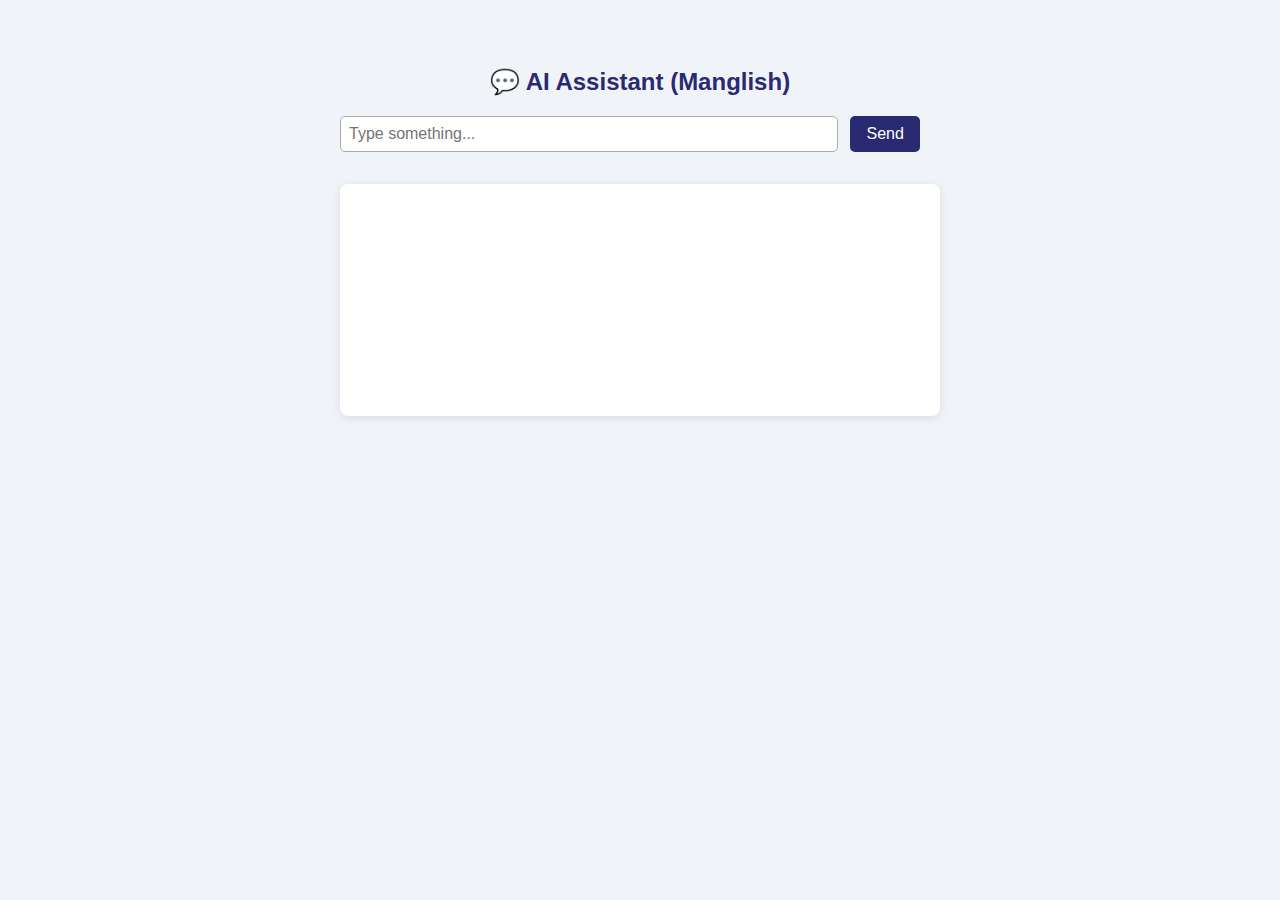
<file: index.html>
<!DOCTYPE html>
<html lang="en">
<head>
  <meta charset="UTF-8" />
  <title>AI Assistant </title>
  <style>
    body {
      font-family: 'Segoe UI', Tahoma, Geneva, Verdana, sans-serif;
      max-width: 600px;
      margin: 2rem auto;
      background: #f0f4f8;
      padding: 1rem 2rem;
      color: #222;
    }
    h2 {
      text-align: center;
      color: #2a2a72;
    }
    #userInput {
      width: 80%;
      padding: 0.5rem;
      font-size: 1rem;
      border-radius: 5px;
      border: 1px solid #aaa;
    }
    button {
      padding: 0.55rem 1rem;
      font-size: 1rem;
      margin-left: 0.5rem;
      border-radius: 5px;
      border: none;
      background: #2a2a72;
      color: white;
      cursor: pointer;
      transition: background 0.3s ease;
    }
    button:hover {
      background: #4545a6;
    }
    #chat {
      margin-top: 2rem;
      white-space: pre-wrap;
      background: white;
      border-radius: 8px;
      padding: 1rem;
      min-height: 200px;
      box-shadow: 0 2px 8px rgb(0 0 0 / 0.1);
      font-size: 1.1rem;
      line-height: 1.4;
    }
    .user {
      color: #444;
      font-weight: 600;
      margin-top: 1rem;
    }
    .bot {
      color: #1a237e;
      margin-top: 1rem;
      font-style: italic;
    }
  </style>
</head>
<body>
  <h2>💬 AI Assistant (Manglish)</h2>
  <input id="userInput" placeholder="Type something..." autocomplete="off" />
  <button onclick="sendMessage()">Send</button>

  <div id="chat"></div>

  <script>
    const chatBox = document.getElementById('chat');
    const input = document.getElementById('userInput');

    input.addEventListener('keydown', function(e) {
      if (e.key === 'Enter') sendMessage();
    });

    async function sendMessage() {
      const message = input.value.trim();
      if (!message) return;

      appendMessage('You', message, 'user');
      input.value = '';
      input.disabled = true;

      try {
        const res = await fetch('http://localhost:3000/ask', {
          method: 'POST',
          headers: { 'Content-Type': 'application/json' },
          body: JSON.stringify({ message }),
        });

        const data = await res.json();
        appendMessage('Bot', data.reply, 'bot');
        speak(data.reply);
      } catch (err) {
        appendMessage('Error', "Couldn't reach server. Try again.", 'bot');
      } finally {
        input.disabled = false;
        input.focus();
      }
    }

    function appendMessage(sender, text, className) {
      chatBox.innerHTML += `\n\n<span class="${className}">${sender}:</span> ${text}`;
      chatBox.scrollTop = chatBox.scrollHeight;
    }
    function speak(text) {
      if (!('speechSynthesis' in window)) return;

      const synth = window.speechSynthesis;
      const utterance = new SpeechSynthesisUtterance(text);

      // Choose a voice close to Indian English (good for Manglish)
      const voices = synth.getVoices();
      const voice = voices.find(
        v => v.lang === 'en-IN' || v.lang.startsWith('en-')
      );
      if (voice) utterance.voice = voice;

      utterance.rate = 1;
      synth.speak(utterance);
    }
  </script>
</body>
</html>
</file>
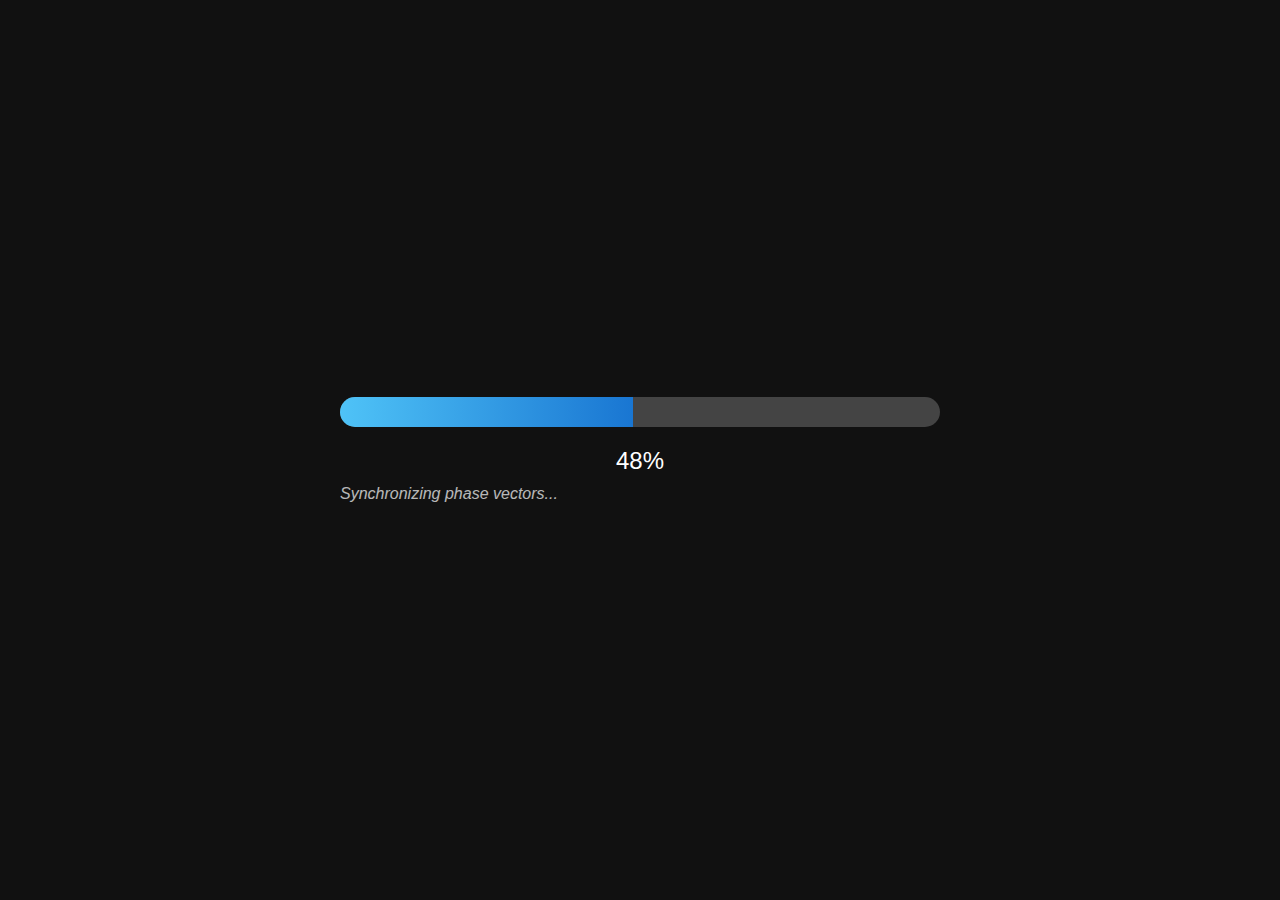
<file: demo/index.html>
<!DOCTYPE html>
<html lang="en">
<head>
  <meta charset="UTF-8" />
  <meta name="viewport" content="width=device-width, initial-scale=1.0"/>
  <title>EternalProgress™</title>
  <link rel="stylesheet" href="style.css">
</head>
<body>
  <div class="container">
    <div class="progress-bar">
      <div class="progress-fill" id="progress-fill"></div>
    </div>
    <div class="percent" id="percent">0%</div>
    <div class="message" id="message">Initializing...</div>
  </div>
  <script src="script.js"></script>
</body>
</html>
</file>
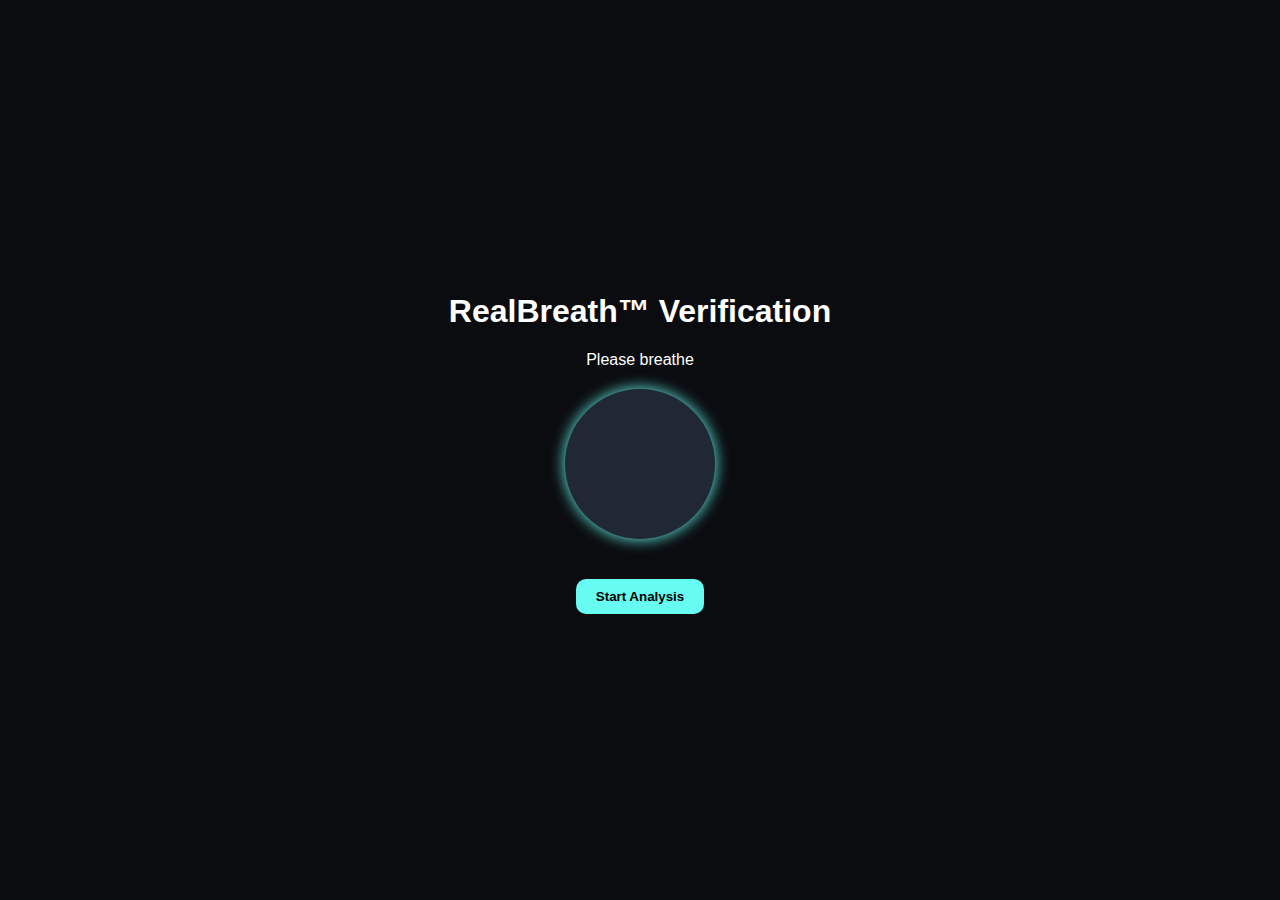
<file: final/index.html>
<!DOCTYPE html>
<html lang="en">
<head>
  <meta charset="UTF-8" />
  <meta name="viewport" content="width=device-width, initial-scale=1.0"/>
  <title>RealBreath™ Verification</title>
  <link rel="stylesheet" href="style.css">
</head>
<body>
  <div class="container">
    <h1>RealBreath™ Verification</h1>
    <p>Please breathe</p>

    <div class="circle" id="breath-circle"></div>

    <button id="verify-btn">Start Analysis</button>
    <div id="result" class="result"></div>

    <div id="question-section" style="display:none;">
      <p id="question"></p>
      <input type="text" placeholder="Your answer..." id="answer" />
      <button id="next-btn">Next</button>
    </div>

    <div id="certificate-section" style="display:none;">
      <button id="generate-certificate">Get Your Official Certificate</button>
      <div id="certificate" class="certificate" style="display:none;">
        <h2>Certificate of Breath-Based Verification</h2>
        <p>This certifies that</p>
        <h3 id="cert-name">[Unknown]</h3>
        <p>has successfully passed the RealBreath™ authenticity scan.</p>
        <p><strong>Breath Rating:</strong> <span id="cert-rating">Undefined</span></p>
        <p><strong>Gender Identity:</strong> <span id="cert-gender">???</span></p>
        <p><strong>Animal Essence:</strong> <span id="cert-animal">Unclassified</span></p>
        <div class="signature">
          <span>Sniff Bot 9000</span>
          <span>RealBreath™ Authority</span>
        </div>
        <button onclick="window.print()">Print / Download</button>
      </div>
    </div>
  </div>

  <script src="script.js"></script>
</body>
</html>
</file>
<file: demo/style.css>
body {
  font-family: sans-serif;
  display: flex;
  flex-direction: column;
  align-items: center;
  justify-content: center;
  height: 100vh;
  background: #111;
  color: white;
  margin: 0;
}
.container {
  width: 80%;
  max-width: 600px;
}
.progress-bar {
  height: 30px;
  background: #444;
  border-radius: 15px;
  overflow: hidden;
  margin-bottom: 20px;
}
.progress-fill {
  height: 100%;
  width: 0%;
  background: linear-gradient(90deg, #4fc3f7, #1976d2);
  transition: width 0.2s ease-in-out;
}
.percent {
  text-align: center;
  font-size: 24px;
}
.message {
  margin-top: 10px;
  font-style: italic;
  opacity: 0.7;
}
</file>
<file: final/style.css>
body {
  background: #0b0c10;
  color: white;
  font-family: 'Segoe UI', sans-serif;
  display: flex;
  justify-content: center;
  align-items: center;
  height: 100vh;
  margin: 0;
}

.container {
  text-align: center;
  max-width: 600px;
}

.circle {
  margin: 20px auto;
  width: 150px;
  height: 150px;
  background: #1f2833;
  border-radius: 50%;
  animation: pulse 2s infinite;
  box-shadow: 0 0 15px #66fcf1;
}

@keyframes pulse {
  0% { transform: scale(1); opacity: 0.6; }
  50% { transform: scale(1.2); opacity: 1; }
  100% { transform: scale(1); opacity: 0.6; }
}

button {
  padding: 10px 20px;
  background: #66fcf1;
  border: none;
  border-radius: 10px;
  cursor: pointer;
  margin-top: 20px;
  font-weight: bold;
}

input {
  margin-top: 10px;
  padding: 8px;
  border-radius: 6px;
  border: none;
  width: 80%;
}

.result {
  margin-top: 15px;
  font-style: italic;
} 

.certificate {
  background: white;
  color: black;
  padding: 30px;
  border: 5px double #2c3e50;
  margin-top: 30px;
  border-radius: 12px;
  box-shadow: 0 0 10px #222;
}

.signature {
  margin-top: 30px;
  display: flex;
  justify-content: space-around;
  font-family: cursive;
  font-size: 14px;
  margin-bottom: 10px;
}
</file>
